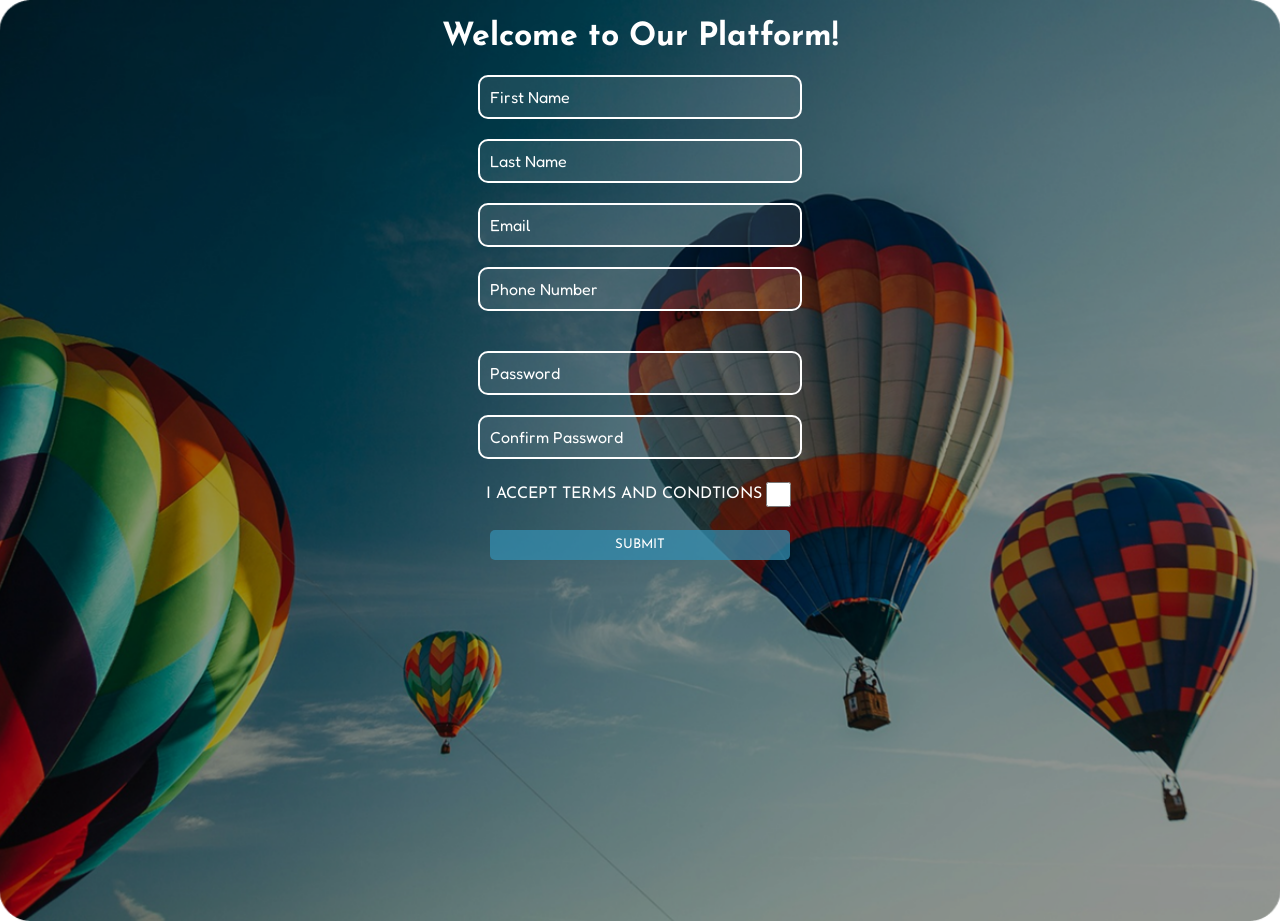
<file: index.html>
<!DOCTYPE html>
<html lang="en">
<head>
    <meta charset="UTF-8">
    <meta name="viewport" content="width=device-width, initial-scale=1.0">
    <title>Login Page</title>
    <link rel="stylesheet" href="./style.css">
    
</head>
<body>
    <h1>Welcome to Our Platform!</h1>
    <div id="con1">
        <div>
            <label for="firstName"></label>
            <input 
            id="firstName"
             name="firstName" 
             type="text" 
             placeholder="First Name" 
             required
             maxlength="25"
             />
        </div>
        <div>
            <label for="lastName"></label>
            <input id="lastName"
            name="lastName" 
            type="text" 
            placeholder="Last Name" 
            required
            maxlength="25"
            />
        </div>
        <div>
            <label for="email"></label>
            <input id="email" name="email" type="email" placeholder="Email" required>
        </div>
        <div>
            <label for="phoneNumber"></label>
            <input id="phoneNumber" name="phoneNumber" type="number" placeholder="Phone Number" required>
        </div>
        <div>
            <span id="alert-password" class="alert-off-message">Passwords Do Not Match, Please Check your password again</span>
        </div>
        <div>
            <label for="password"></label>
            <input id="password" name="password" type="password" placeholder="Password" required>
        </div>
        <div>
            <label for="confirmPassword"> </label>
            <input id="confirmPassword" name="confirmPassword" type="password" placeholder="Confirm Password" required>
        </div>
        <div>
            <label for="acceptTerms">I ACCEPT TERMS AND CONDTIONS</label>
            <input id="acceptTerms" name="acceptTerms" type="checkbox" placeholder="Accept Terms" required>
        </div>
        <div>
            <button id="submitButton">SUBMIT</button>
        </div>
    </div>
    <script src="./index.js"></script>
</body>
</html>
</file>
<file: style.css>
@import url('https://fonts.googleapis.com/css2?family=Josefin+Sans:ital,wght@0,100..700;1,100..700&display=swap');
@import url('https://fonts.googleapis.com/css2?family=Fredoka:wght@300..700&display=swap');
body {
  background-image: url(./Images/bg-img.png);
  background-repeat: no-repeat;
  background-size: cover;
  background-position: center;
  height: 100vh;
  margin: 0;
}

h1{
    color: white;
    display: flex;
    justify-content: center; 
    align-items: center;
    font-family: "Josefin Sans", serif;
}
label[for="acceptTerms"]{
    color: white;
    display: flex;
    justify-content: center; 
    align-items: center;
    font-family: "Josefin Sans", serif;
}
input[type="checkbox"] {
    width: 25px; 
    height: 25px;
    cursor: pointer;
  }
#submitButton{
    font-family: "Josefin Sans", serif;
    width: 300px;
    height: 30px;
    background-color: #348eb1b7;
    border: none;
    border-radius: 5px;
    color: white;
    cursor: pointer;
    
}
#con1 > div {
    margin-bottom: 20px; 
    display: flex;
    justify-content: center; 
    align-items: center;
    
}




:placeholder-shown{
    color: #aa8f61;
    font-family: "Fredoka", serif;
}


input{
    background: rgba(255, 255, 255, 0.1); /* Slightly transparent */
    color: white;
    border: 2px solid white;
    border-radius: 5px;
    padding: 10px;
    font-size: 16px;
    transition: all 0.3s ease-in-out;
    width: 300px;
    border-radius: 10px;
}

input:focus {
    background: rgba(255, 255, 255, 0.3); /* Less transparent when focused */
}

input::placeholder {
    color: white;
}

.alert-on-message{
    display: block;
}

.alert-off-message{
    display: none;
}
</file>
